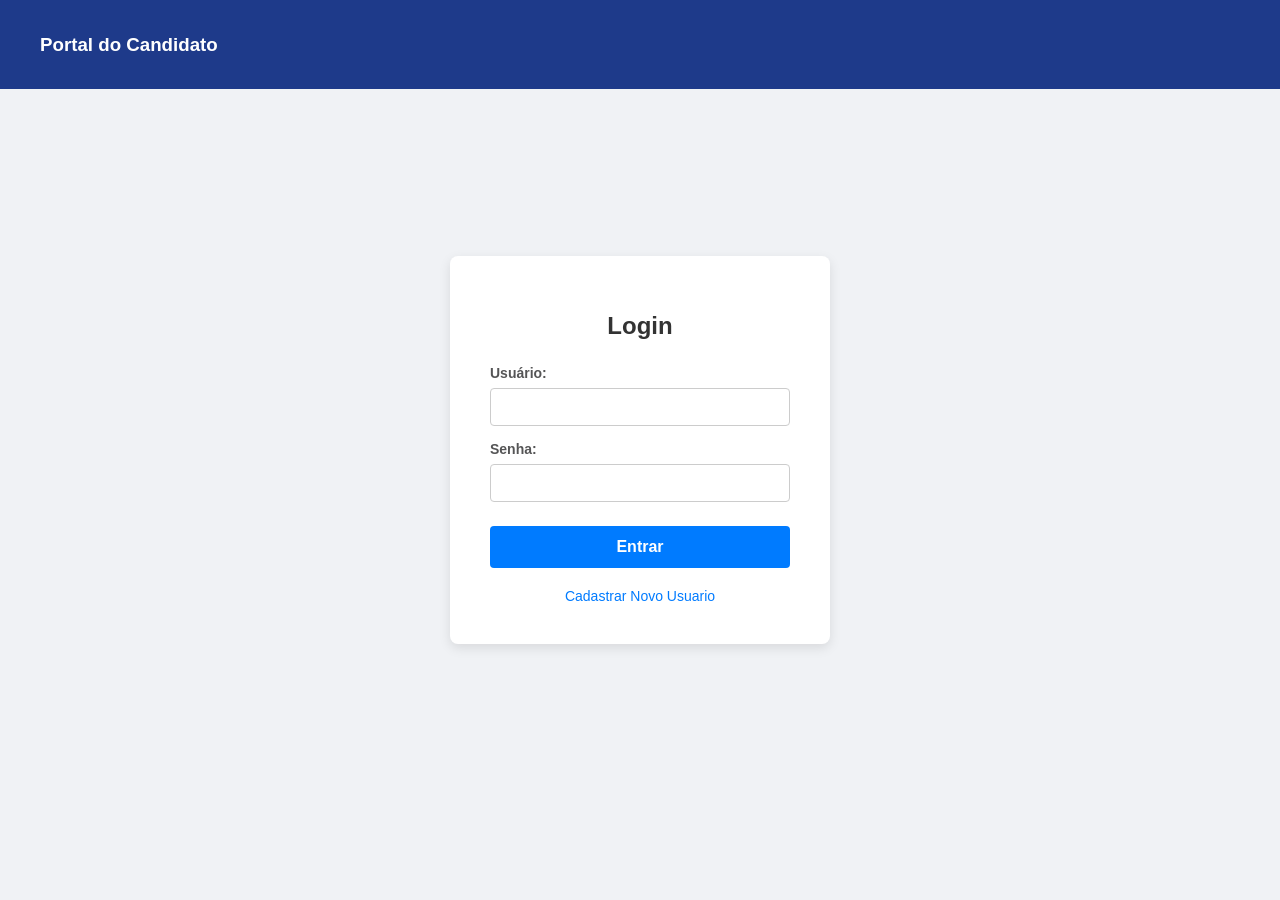
<file: login/index.html>
<!DOCTYPE html>
<html lang="pt-BR">

<head>
    <meta charset="UTF-8">
    <meta name="viewport" content="width=device-width, initial-scale=1.0">
    <title>Tela de Login</title>
    <link rel="stylesheet" href="style.css">
</head>

<body>

    <header>
        <h3>Portal do Candidato</h3>
    </header>


    <form action="#" method="post">

        <h1>Login</h1>

        <label for="usuario">Usuário:</label>
        <input type="text" id="usuario" name="usuario" required>

        <label for="senha">Senha:</label>
        <input type="password" id="senha" name="senha" required>

        <button type="submit">Entrar</button>

        <h2 id="btnCadastrar" role="button">cadastrar novo usuario</h2>

    </form>

    <script src="script.js"></script>

</body>

</html>
</file>
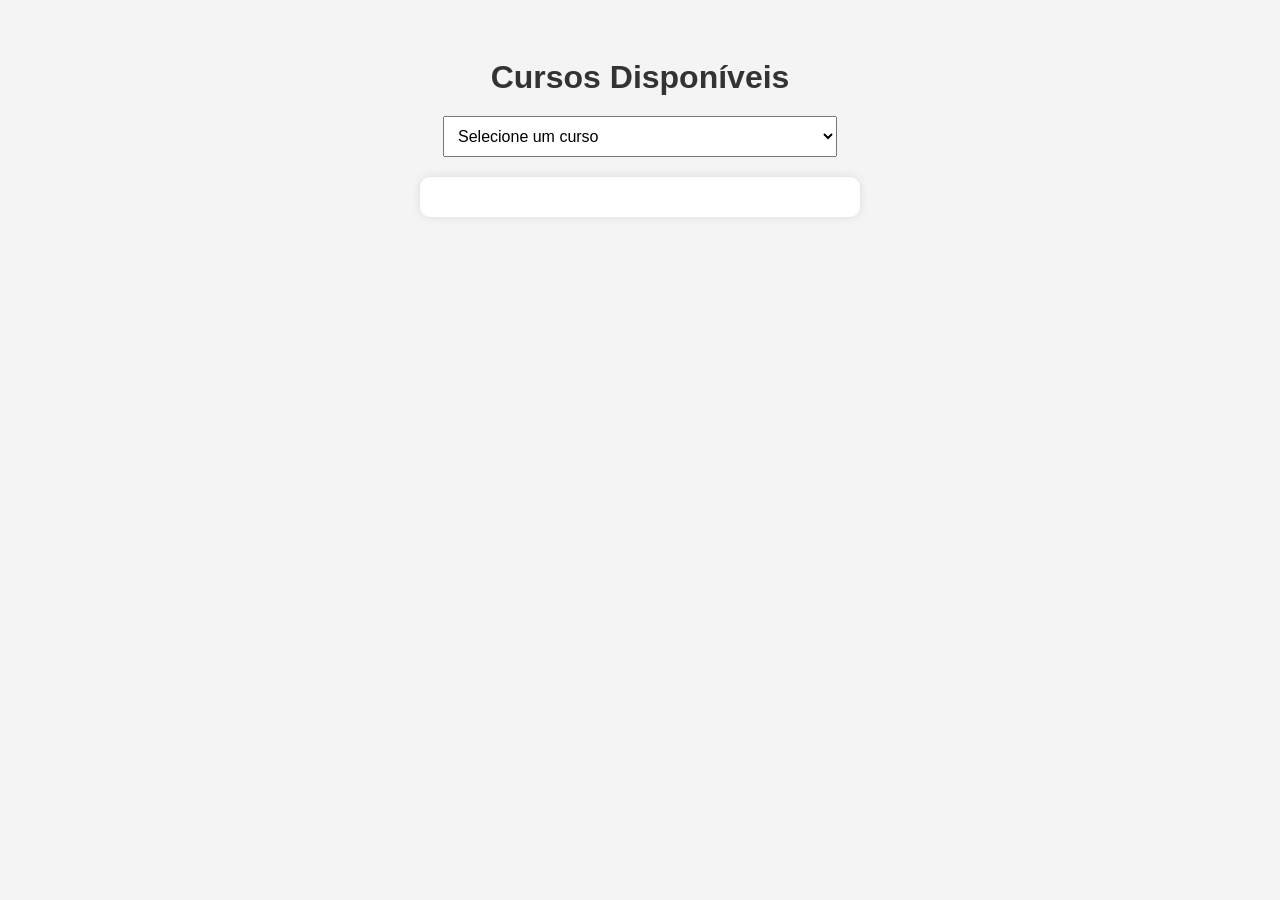
<file: cursos/cursos.html>
<!DOCTYPE html>
<html lang="pt-BR">
<head>
<meta charset="UTF-8">
<meta name="viewport" content="width=device-width, initial-scale=1.0">
<link rel="stylesheet" href="cursos.css">
<title>Cursos Disponíveis</title>
</head>
<body>

    <h1>Cursos Disponíveis</h1>

    <select name="curso" id="curso">
        <option value="">Selecione um curso</option>
    
 
        <optgroup label="Ciências Exatas e Engenharias">
            <option value="ciencia-computacao">Ciência da Computação</option>
            <option value="engenharia-computacao">Engenharia da Computação</option>
            <option value="engenharia-civil">Engenharia Civil</option>
            <option value="engenharia-eletrica">Engenharia Elétrica</option>
            <option value="engenharia-mecanica">Engenharia Mecânica</option>
            <option value="engenharia-producao">Engenharia de Produção</option>
            <option value="engenharia-quimica">Engenharia Química</option>
            <option value="arquitetura">Arquitetura e Urbanismo</option>
            <option value="matematica">Matemática</option>
            <option value="fisica">Física</option>
            <option value="estatistica">Estatística</option>
        </optgroup>
    

        <optgroup label="Saúde e Ciências Biológicas">
            <option value="medicina">Medicina</option>
            <option value="enfermagem">Enfermagem</option>
            <option value="odontologia">Odontologia</option>
            <option value="fisioterapia">Fisioterapia</option>
            <option value="psicologia">Psicologia</option>
            <option value="nutricao">Nutrição</option>
            <option value="farmacia">Farmácia</option>
            <option value="medicina-veterinaria">Medicina Veterinária</option>
            <option value="biomedicina">Biomedicina</option>
            <option value="ciencias-biologicas">Ciências Biológicas</option>
            <option value="educacao-fisica">Educação Física</option>
        </optgroup>
    

        <optgroup label="Ciências Humanas e Sociais">
            <option value="direito">Direito</option>
            <option value="administracao">Administração</option>
            <option value="ciencias-contabeis">Ciências Contábeis</option>
            <option value="pedagogia">Pedagogia</option>
            <option value="jornalismo">Jornalismo</option>
            <option value="publicidade">Publicidade e Propaganda</option>
            <option value="relacoes-internacionais">Relações Internacionais</option>
            <option value="ciencias-economicas">Ciências Econômicas</option>
            <option value="historia">História</option>
            <option value="geografia">Geografia</option>
            <option value="letras">Letras</option>
        </optgroup>

        <optgroup label="Cursos Tecnológicos (Mais rápidos)">
            <option value="ads">Análise e Desenvolvimento de Sistemas (ADS)</option>
            <option value="gestao-ti">Gestão de Tecnologia da Informação</option>
            <option value="defesa-cibernetica">Defesa Cibernética</option>
            <option value="rh">Gestão de Recursos Humanos</option>
            <option value="marketing">Marketing</option>
            <option value="logistica">Logística</option>
            <option value="gestao-financeira">Gestão Financeira</option>
            <option value="comercio-exterior">Comércio Exterior</option>
        </optgroup>
    </select>
    

    <div id="resultado"></div>

</body>
</html>
</file>
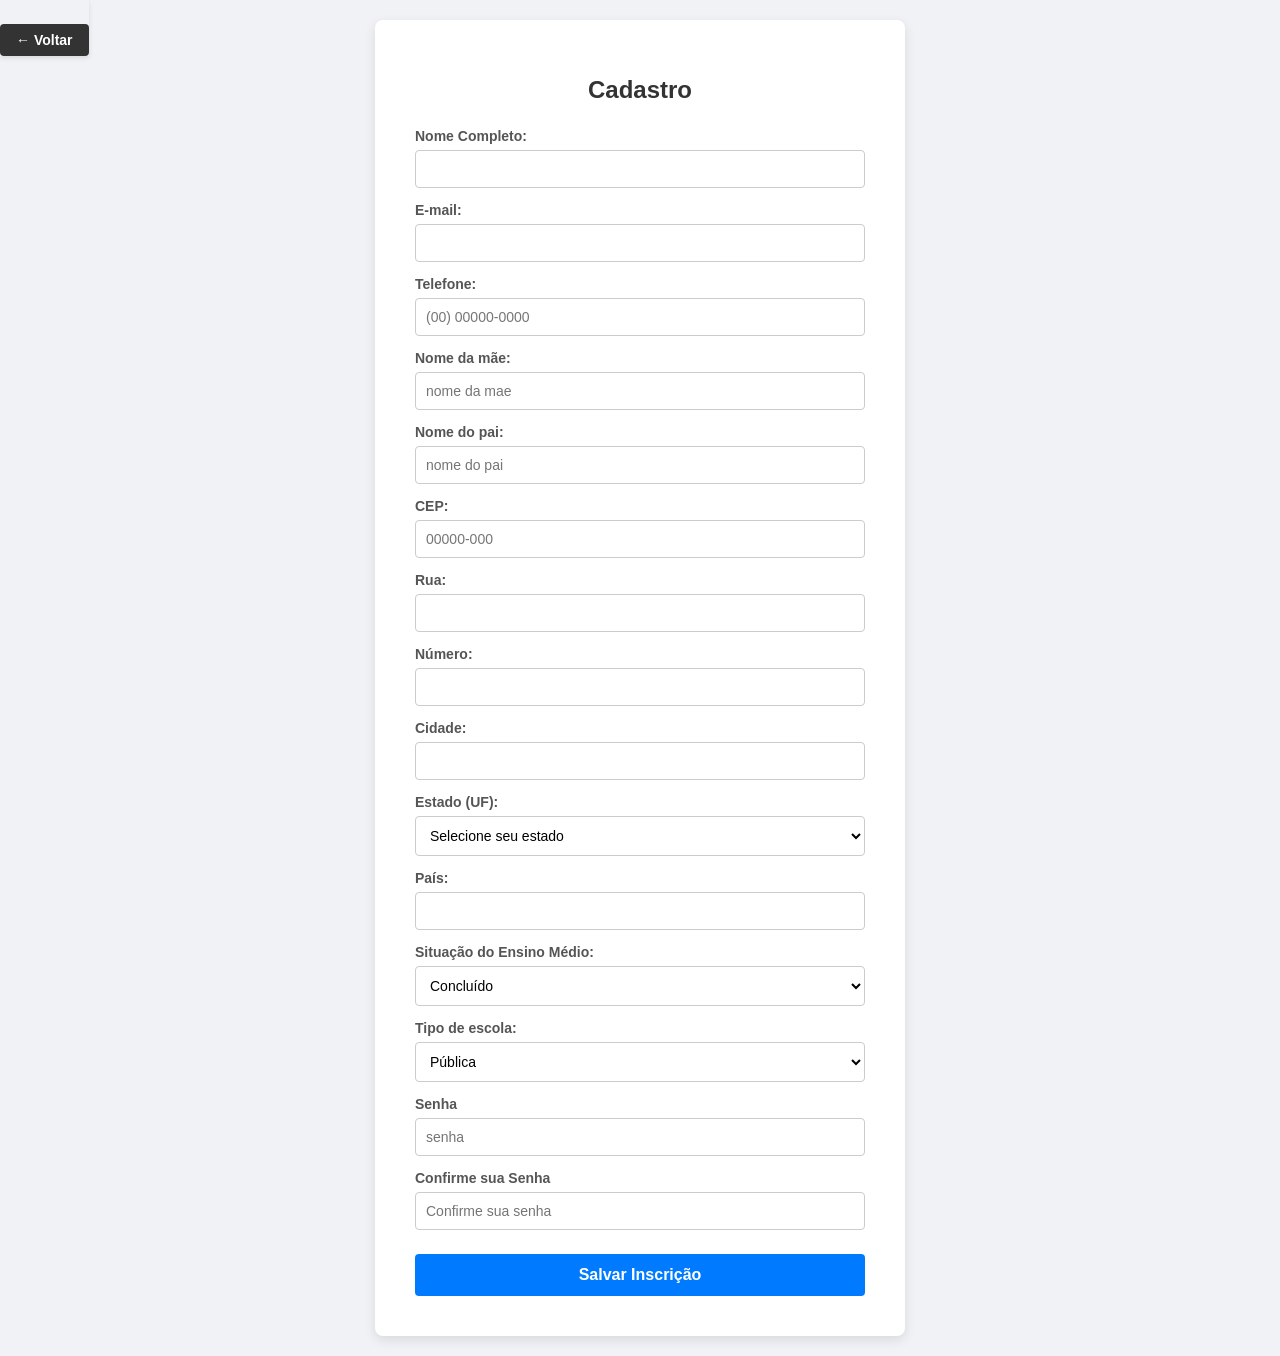
<file: formulario/formulario.html>
<!DOCTYPE html>
<html lang="pt-BR">

<head>
    <meta charset="UTF-8">
    <meta name="viewport" content="width=device-width, initial-scale=1.0">
    <title>Formulário de Cadastro</title>
    <link rel="stylesheet" href="formulario.css">
</head>

<body>

    <header class="cabecalho-topo">
        <button id="btn-voltar" onclick="voltarLogin()">← Voltar</button>
    </header>

    

    <form action="#" method="post">

        <h1>Cadastro</h1>

        <label for="nome">Nome Completo:</label>
        <input type="text" id="nome" name="nome" required>

        <label for="email">E-mail:</label>
        <input type="email" id="email" name="email" required>

        <label for="telefone">Telefone:</label>
        <input type="tel" id="telefone" name="telefone" placeholder="(00) 00000-0000" required>

        <label for="nome_mae">Nome da mãe:</label>
        <input type="text" id="nome_mae" name="nome_mae" placeholder="nome da mae"  required>

        <label for="nome_pai">Nome do pai:</label>
        <input type="text" id="nome_pai" name="nome_pai" placeholder="nome do pai"  required>

        <label for="cep">CEP:</label>
        <input type="text" id="cep" name="cep" placeholder= "00000-000"  required>

        <label for="rua">Rua:</label>
        <input type="text" id="rua" name="rua" required>

        <label for="numero">Número:</label>
        <input type="text" id="numero" name="numero" required>

        <label for="cidade">Cidade:</label>
        <input type="text" id="cidade" name="cidade" required>

        <label for="estado">Estado (UF):</label>
<select id="estado" name="estado" required>
    <option value="" disabled selected>Selecione seu estado</option>
    <option value="AC">Acre (AC)</option>
    <option value="AL">Alagoas (AL)</option>
    <option value="AP">Amapá (AP)</option>
    <option value="AM">Amazonas (AM)</option>
    <option value="BA">Bahia (BA)</option>
    <option value="CE">Ceará (CE)</option>
    <option value="DF">Distrito Federal (DF)</option>
    <option value="ES">Espírito Santo (ES)</option>
    <option value="GO">Goiás (GO)</option>
    <option value="MA">Maranhão (MA)</option>
    <option value="MT">Mato Grosso (MT)</option>
    <option value="MS">Mato Grosso do Sul (MS)</option>
    <option value="MG">Minas Gerais (MG)</option>
    <option value="PA">Pará (PA)</option>
    <option value="PB">Paraíba (PB)</option>
    <option value="PR">Paraná (PR)</option>
    <option value="PE">Pernambuco (PE)</option>
    <option value="PI">Piauí (PI)</option>
    <option value="RJ">Rio de Janeiro (RJ)</option>
    <option value="RN">Rio Grande do Norte (RN)</option>
    <option value="RS">Rio Grande do Sul (RS)</option>
    <option value="RO">Rondônia (RO)</option>
    <option value="RR">Roraima (RR)</option>
    <option value="SC">Santa Catarina (SC)</option>
    <option value="SP">São Paulo (SP)</option>
    <option value="SE">Sergipe (SE)</option>
    <option value="TO">Tocantins (TO)</option>
</select>


        <label for="pais">País:</label>
        <input type="text" id="pais" name="pais" required>

        <label for="situacao">Situação do Ensino Médio:</label>
        <select id="situacao" name="situacao">
            <option value="concluido">Concluído</option>
            <option value="nao_concluido">Não Concluído</option>
        </select>

        <label for="escola">Tipo de escola:</label>
        <select id="escola" name="escola">
            <option value="publica">Pública</option>
            <option value="privada">Pivada</option>
        </select>

        <label for="senha">Senha</label>
        <input type="password" id="senha" name="senha" placeholder="senha">

        <label for="cfm_senha">Confirme sua Senha</label>
        <input type="password" id="cfm_senha" name="cfm_senha" placeholder="Confirme sua senha">

        

        <button type="submit">Salvar Inscrição</button>

    </form>

    <script src="formulario.js"></script>


</body>

</html>
</file>
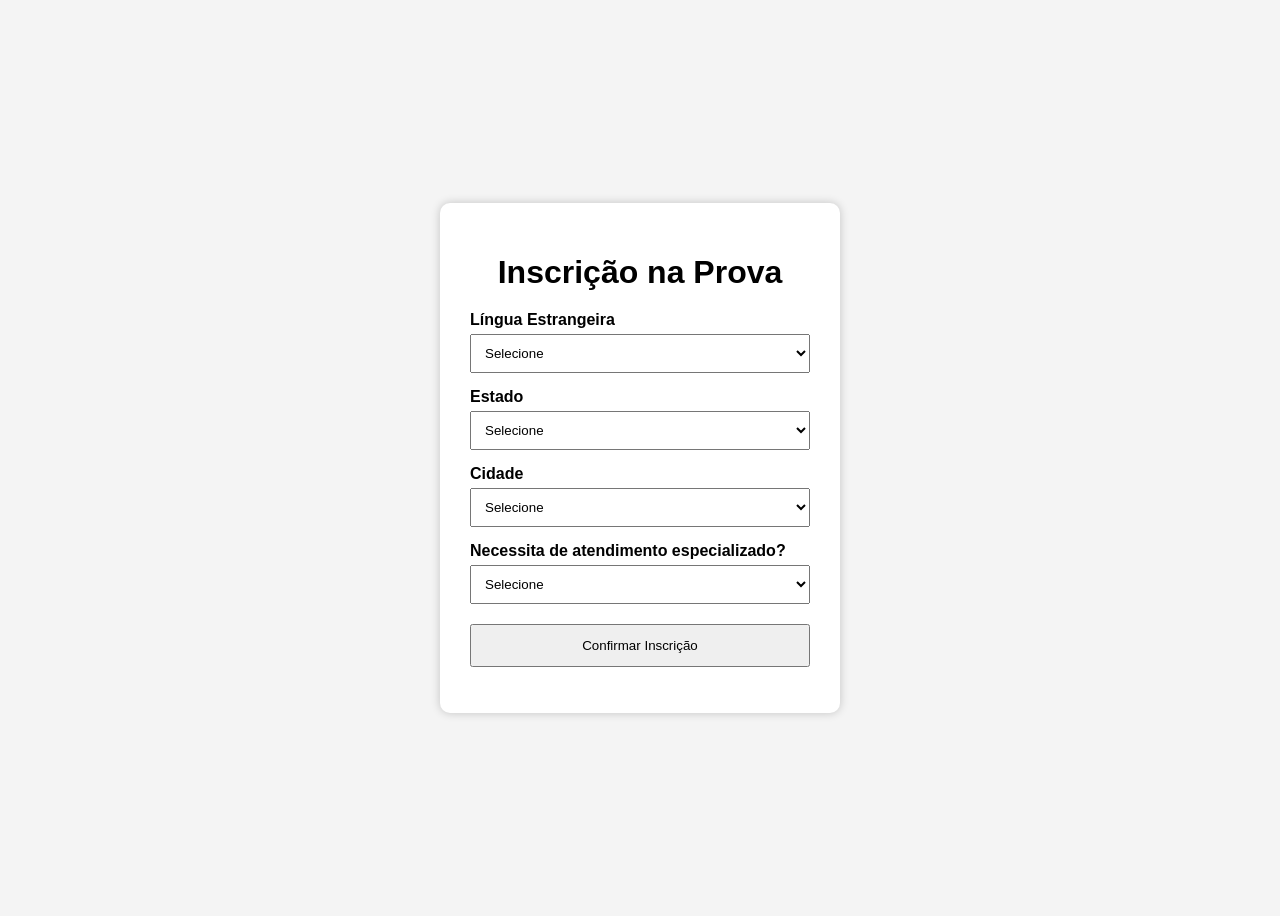
<file: inscricao/inscricao.html>
<!DOCTYPE html>
<html lang="pt-BR">

<head>
    <meta charset="UTF-8">
    <meta name="viewport" content="width=device-width, initial-scale=1.0">
    <title>Inscrição na Prova</title>
    <link rel="stylesheet" href="inscricao.css">
</head>

<body>
    <div class="container">
        <h1>Inscrição na Prova</h1>
        <form id="formulario">
            <label>Língua Estrangeira</label>
            <select id="lingua">
                <option value="">Selecione</option>
                <option value="Inglês">Inglês</option>
                <option value="Espanhol">Espanhol</option>
            </select>
            <label>Estado</label>
            <select id="estado">
                <option value="">Selecione</option>
                <option value="SP">São Paulo</option>
                <option value="RJ">Rio de Janeiro</option>
                <option value="MG">Minas Gerais</option>
            </select>
            <label>Cidade</label>
            <select id="cidade">
                <option value="">Selecione</option>
                <option value="Campinas">Campinas</option>
                <option value="São Paulo">São Paulo</option>
                <option value="Sorocaba">Sorocaba</option>
            </select>
            <label>Necessita de atendimento especializado?</label>
            <select id="atendimento">
                <option value="">Selecione</option>
                <option value="Sim">Sim</option>
                <option value="Não">Não</option>
            </select>
            <div id="necessidadeDiv">
                <label>Informe sua necessidade especializada</label>
                <input type="text" id="necessidade" placeholder="Ex: Intérprete de Libras">
            </div>
            <button type="submit">
                Confirmar Inscrição
            </button>
        </form>
        <p id="mensagem"></p>
    </div>
</body>

</html>
</file>
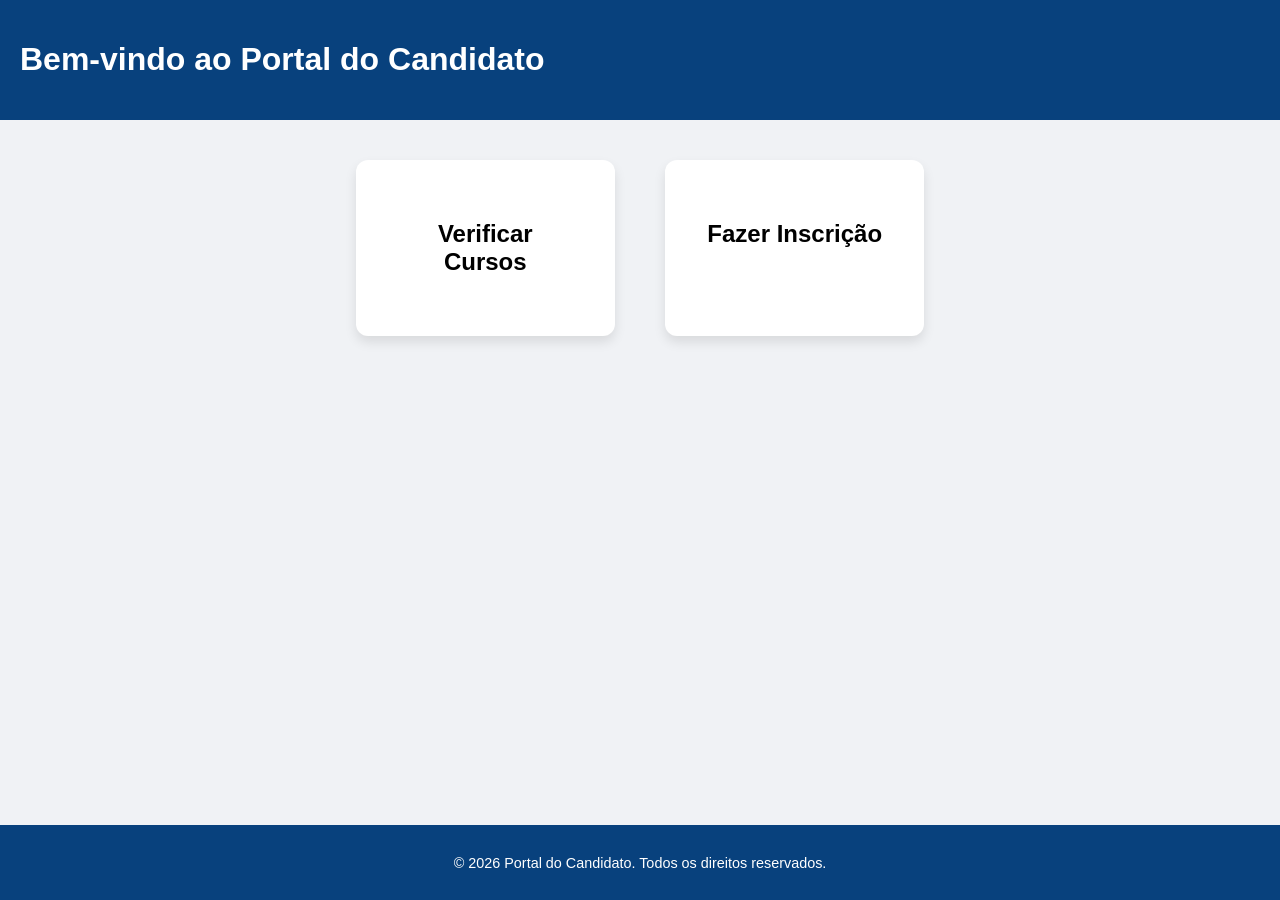
<file: painel/painel.html>
<!DOCTYPE html>
<html lang="pt-BR">
<head>
    <meta charset="UTF-8">
    <meta name="viewport" content="width=device-width, initial-scale=1.0">
    <link rel="stylesheet" href="painel.css">
    <title>Painel do Candidato</title>

</head>

<body>

    <header>
        <h1>Bem-vindo ao Portal do Candidato</h1>
    </header>

    <div class="container">

        <div class="cards">

            <div class="card" onclick="irParaCursos()">
                Verificar Cursos
            </div>

            <div class="card" onclick="irParaInscricao()">
                Fazer Inscrição
            </div>

        </div>

    </div>

    <footer>
        <p>&copy; 2026 Portal do Candidato. Todos os direitos reservados.</p>
    </footer>

</body>

    <script src="painel.js"></script>

</html>
</file>
<file: login/style.css>
body {
    font-family: 'Segoe UI', Tahoma, Geneva, Verdana, sans-serif;
    background-color: #f0f2f5;
    display: flex;
    justify-content: center;
    align-items: center;
    height: 100vh;
    margin: 0;
}

header {
    position: fixed;
    top: 0;
    left: 0;
    width: 100%;
    z-index: 1000; 
    display: flex; 
    justify-content: space-between; 
    align-items: center; 
    padding: 15px 40px; 
    background-color: #1e3a8a; 
    color: #ffffff; 
    font-family: sans-serif;
}


form {
    background-color: #ffffff;
    padding: 40px;
    border-radius: 8px;
    box-shadow: 0 4px 12px rgba(0, 0, 0, 0.1);
    width: 300px;
}

h1 {
    text-align: center;
    color: #333333;
    margin-bottom: 24px;
    font-size: 24px;
}

label {
    color: #555556;
    font-size: 14px;
    font-weight: 600;
}

input[type="text"],
input[type="password"] {
    width: 100%;
    padding: 10px;
    margin-top: 6px;
    margin-bottom: 14px;
    border: 1px solid #cccccc;
    border-radius: 4px;
    box-sizing: border-box;
    font-size: 14px;
    transition: border-color 0.3s;
}

input[type="text"]:focus,
input[type="password"]:focus {
    border-color: #00ff3c;
    outline: none;
}

button {
    width: 100%;
    background-color: #007bff;
    color: white;
    padding: 12px;
    border: none;
    border-radius: 4px;
    font-size: 16px;
    font-weight: bold;
    cursor: pointer;
    transition: background-color 0.3s;
    margin-top: 10px;
}

button:hover {
    background-color: #0cb300;
}

h2 {
    text-align: center;
    color: #007bff;
    font-size: 14px;
    font-weight: 500;
    margin-top: 20px;
    margin-bottom: 0;
    cursor: pointer;
    text-transform: capitalize;
    transition: color 0.2s;
}

h2:hover {
    text-decoration: underline;
    color: #177de9;
}
</file>
<file: cursos/cursos.css>
body{
    font-family: Arial, sans-serif;
    text-align: center;
    background-color: #f4f4f4;
    padding: 30px;
}
h1{
    color: #333;
    margin-bottom: 20px;
}
select{
    padding: 10px;
    font-size: 16px;
    margin-bottom: 20px;
}
#resultado{
    width: 400px;
    margin: auto;
    text-align: left;
    background: white;
    padding: 20px;
    border-radius: 10px;
    box-shadow: 0 0 10px rgba(0,0,0,0.1);
}
ul{
    padding-left: 20px;
}
li{
    margin: 8px 0;
}
</file>
<file: formulario/formulario.css>
body {
    font-family: 'Segoe UI', Tahoma, Geneva, Verdana, sans-serif;
    background-color: #f0f2f5;
    display: flex;
    justify-content: center;
    align-items: center;
    min-height: 100vh; 
    margin: 0;
    padding: 20px 0; 
}

form {
    background-color: #ffffff;
    padding: 40px;
    border-radius: 8px;
    box-shadow: 0 4px 12px rgba(0, 0, 0, 0.1);
    width: 450px;
}

h1 {
    text-align: center;
    color: #333333;
    margin-bottom: 24px;
    font-size: 24px;
}

label {
    color: #555556;
    font-size: 14px;
    font-weight: 600;
    display: block; 
    margin-top: 14px; 
}


input[type="text"],
input[type="password"],
input[type="date"],
input[type="tel"],
input[type="email"],
select {
    width: 100%;
    padding: 10px;
    margin-top: 6px;
    border: 1px solid #cccccc;
    border-radius: 4px;
    box-sizing: border-box;
    font-size: 14px;
    font-family: inherit; 
    transition: border-color 0.3s;
    background-color: #ffffff; 
}


button {
    width: 100%;
    background-color: #007bff;
    color: white;
    padding: 12px;
    border: none;
    border-radius: 4px;
    font-size: 16px;
    font-weight: bold;
    cursor: pointer;
    transition: background-color 0.3s;
    margin-top: 24px;
}

button:hover {
    background-color: #0cb300;
}


.cabecalho-topo {
    position: fixed;      
    top: 0;
    left: 0;
    box-shadow: 0 2px 5px rgba(0, 0, 0, 0.1); /* Sombra leve abaixo da barra */
    display: flex;
    align-items: center;   /* Alinha o botão verticalmente no centro da barra */
    z-index: 1000;         /* Garante que o cabeçalho fique por cima de tudo */
}

/* Estilo do botão de voltar dentro do cabeçalho */
#btn-voltar {
    padding: 8px 16px;
    background-color: #333333; /* Cor escura do botão */
    color: #ffffff;            /* Cor do texto */
    cursor: pointer;
    font-size: 14px;
    font-weight: bold;
    transition: background-color 0.2s; /* Transição suave para o efeito de passar o mouse */
}

/* Efeito ao passar o mouse no botão */
#btn-voltar:hover {
    background-color: #555555;
}
</file>
<file: inscricao/inscricao.css>
*{
    box-sizing:border-box;
    font-family:Arial, sans-serif;
}
body{
    background:#f4f4f4;
    display:flex;
    justify-content:center;
    align-items:center;
    height:100vh;
}
.container{
    background:white;
    padding:30px;
    border-radius:10px;
    width:400px;
    box-shadow:0 0 10px rgba(0,0,0,0.2);
}
h1{
    text-align:center;
    margin-bottom:20px;
}
label{
    display:block;
    margin-top:15px;
    font-weight:bold;
}
select,
input[type="text"]{
    width:100%;
    padding:10px;
    margin-top:5px;
}
button{
    width:100%;
    padding:12px;
    margin-top:20px;
    cursor:pointer;
}
#necessidadeDiv{
    display:none;
}
.erro{
    color:red;
    margin-top:15px;
}
.sucesso{
    color:green;
    margin-top:15px;
}
</file>
<file: painel/painel.css>
footer {
    background-color: #08417d; /* Mesmo azul do topo */
    color: white;
    text-align: center;
    padding: 15px;
    margin-top: auto; /* Empurra o rodapé para o final da página */
    font-size: 0.9rem;
}

body {
    background-color: #f0f2f5; 
    font-family: Arial, sans-serif; 
    margin: auto;
    padding: 0;
    display: flex;
    flex-direction: column;
    min-height: 100vh
}

/* Estilo do topo */
header {
    background-color: #08417d; 
    color: white;
    padding: 20px;
}


.container {
    max-width: 800px;
    margin: 40px auto;
    padding: 0 20px;
}


.cards {
    display: flex;
    gap: 50px; 
}


.card {
    background-color: white;
    flex: 1; /* Faz os dois terem o mesmo tamanho */
    padding: 60px 40px; /* AUMENTOU: 60px em cima/baixo e 40px nas laterais */
    text-align: center;
    font-weight: bold;
    font-size: 1.5rem; /* AUMENTOU: Deixa o texto maior e mais visível */
    border-radius: 12px; /* Cantos um pouco mais arredondados para combinar */
    box-shadow: 0 6px 12px rgba(0, 0, 0, 0.1); /* Sombra um pouco mais forte */
    cursor: pointer; /* Mostra a mãozinha do mouse */
}


.card:hover {
    background-color: #e9ecef; /* Cinza um pouco mais escuro */
}
</file>
